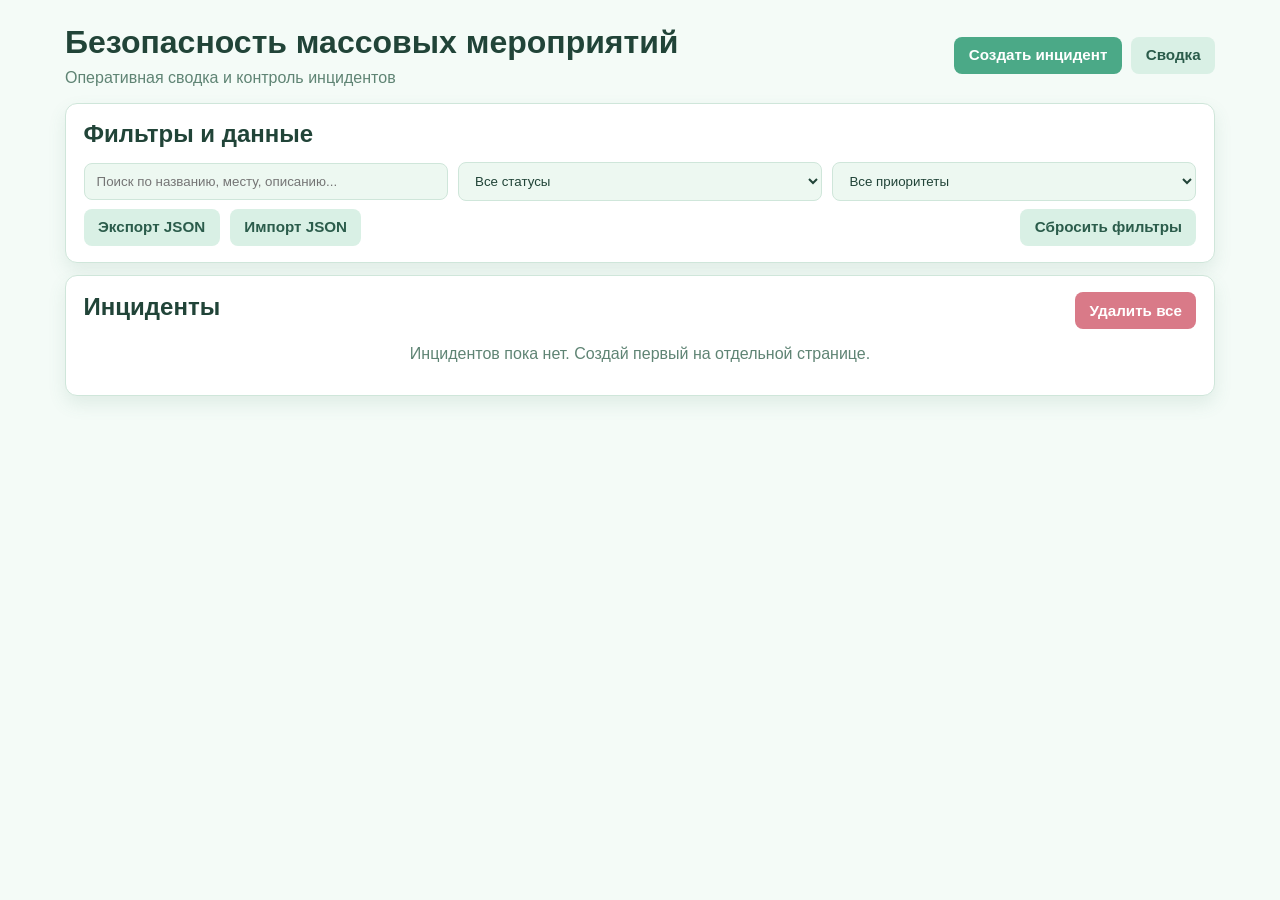
<file: index.html>
<!doctype html>
<html lang="ru">
  <head>
    <meta charset="UTF-8" />
    <meta name="viewport" content="width=device-width, initial-scale=1.0" />
    <title>Безопасность массовых мероприятий</title>
    <link rel="stylesheet" href="style.css" />
  </head>
  <body>
    <header class="container header">
      <div>
        <h1>Безопасность массовых мероприятий</h1>
        <p class="subtitle">Оперативная сводка и контроль инцидентов</p>
      </div>
      <nav class="nav-actions">
        <a class="btn" href="create.html">Создать инцидент</a>
        <a class="btn btn-secondary" href="summary.html">Сводка</a>
      </nav>
    </header>

    <main class="container">
      <section class="card">
        <h2>Фильтры и данные</h2>

        <div class="toolbar">
          <input id="searchInput" type="search" placeholder="Поиск по названию, месту, описанию..." />
          <select id="statusFilter">
            <option value="Все">Все статусы</option>
            <option value="Новый">Новый</option>
            <option value="В работе">В работе</option>
            <option value="Решен">Решен</option>
          </select>
          <select id="priorityFilter">
            <option value="Все">Все приоритеты</option>
            <option value="Низкий">Низкий</option>
            <option value="Средний">Средний</option>
            <option value="Высокий">Высокий</option>
            <option value="Критический">Критический</option>
          </select>
        </div>

        <div class="export-controls">
          <button id="exportBtn" class="btn btn-secondary" type="button">Экспорт JSON</button>
          <label class="file-input btn btn-secondary">
            Импорт JSON
            <input id="importInput" type="file" accept="application/json" />
          </label>
          <button id="resetFiltersBtn" class="btn btn-secondary" type="button">Сбросить фильтры</button>
        </div>
      </section>

      <section class="card mt-12">
        <div class="list-head">
          <h2>Инциденты</h2>
          <button id="clearAllBtn" class="btn btn-danger" type="button">Удалить все</button>
        </div>
        <div id="incidentList" class="incident-list"></div>
        <p id="emptyState" class="empty">Инцидентов пока нет. Создай первый на отдельной странице.</p>
      </section>
    </main>

    <template id="incidentTemplate">
      <article class="incident-item">
        <div class="incident-top">
          <h3 class="incident-title"></h3>
          <div class="badges">
            <span class="badge priority"></span>
            <span class="badge status"></span>
          </div>
        </div>
        <p class="incident-meta"></p>
        <p class="incident-description"></p>
        <div class="incident-actions">
          <button class="btn btn-secondary edit-btn" type="button">Редактировать</button>
          <button class="btn btn-danger delete-btn" type="button">Удалить</button>
        </div>
      </article>
    </template>

    <script src="app.js"></script>
  </body>
</html>
</file>
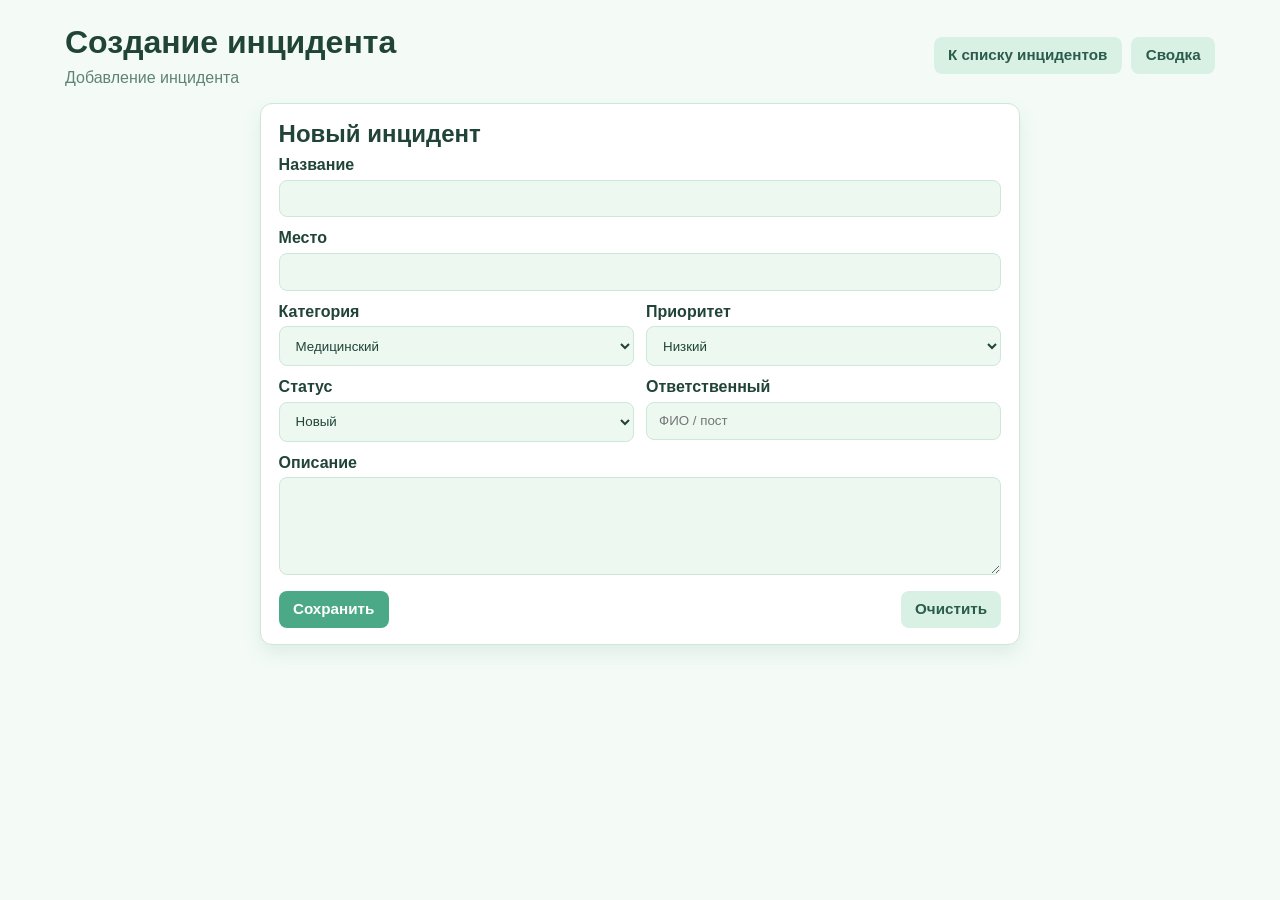
<file: create.html>
<!doctype html>
<html lang="ru">
  <head>
    <meta charset="UTF-8" />
    <meta name="viewport" content="width=device-width, initial-scale=1.0" />
    <title>Создание инцидента</title>
    <link rel="stylesheet" href="style.css" />
  </head>
  <body>
    <header class="container header">
      <div>
        <h1 id="pageTitle">Создание инцидента</h1>
        <p id="pageSubtitle" class="subtitle">Добавление инцидента</p>
      </div>
      <nav class="nav-actions">
        <a class="btn btn-secondary" href="index.html">К списку инцидентов</a>
        <a class="btn btn-secondary" href="summary.html">Сводка</a>
      </nav>
    </header>

    <main class="container narrow">
      <section class="card">
        <h2 id="formTitle">Новый инцидент</h2>
        <form id="incidentForm" class="form">
          <input type="hidden" id="incidentId" />

          <label>
            Название
            <input id="title" name="title" maxlength="120" required />
          </label>

          <label>
            Место
            <input id="location" name="location" maxlength="120" required />
          </label>

          <div class="row">
            <label>
              Категория
              <select id="category" name="category" required>
                <option value="Медицинский">Медицинский</option>
                <option value="Пожарная безопасность">Пожарная безопасность</option>
                <option value="Пропускной режим">Пропускной режим</option>
                <option value="Подозрительный предмет">Подозрительный предмет</option>
                <option value="Нарушение порядка">Нарушение порядка</option>
              </select>
            </label>

            <label>
              Приоритет
              <select id="priority" name="priority" required>
                <option value="Низкий">Низкий</option>
                <option value="Средний">Средний</option>
                <option value="Высокий">Высокий</option>
                <option value="Критический">Критический</option>
              </select>
            </label>
          </div>

          <div class="row">
            <label>
              Статус
              <select id="status" name="status" required>
                <option value="Новый">Новый</option>
                <option value="В работе">В работе</option>
                <option value="Решен">Решен</option>
              </select>
            </label>

            <label>
              Ответственный
              <input id="assignee" name="assignee" maxlength="80" placeholder="ФИО / пост" />
            </label>
          </div>

          <label>
            Описание
            <textarea id="description" name="description" rows="5" maxlength="1000"></textarea>
          </label>

          <div class="actions">
            <button class="btn" type="submit" id="saveBtn">Сохранить</button>
            <button class="btn btn-secondary" type="button" id="resetBtn">Очистить</button>
          </div>
        </form>
      </section>
    </main>

    <script src="app.js"></script>
  </body>
</html>
</file>
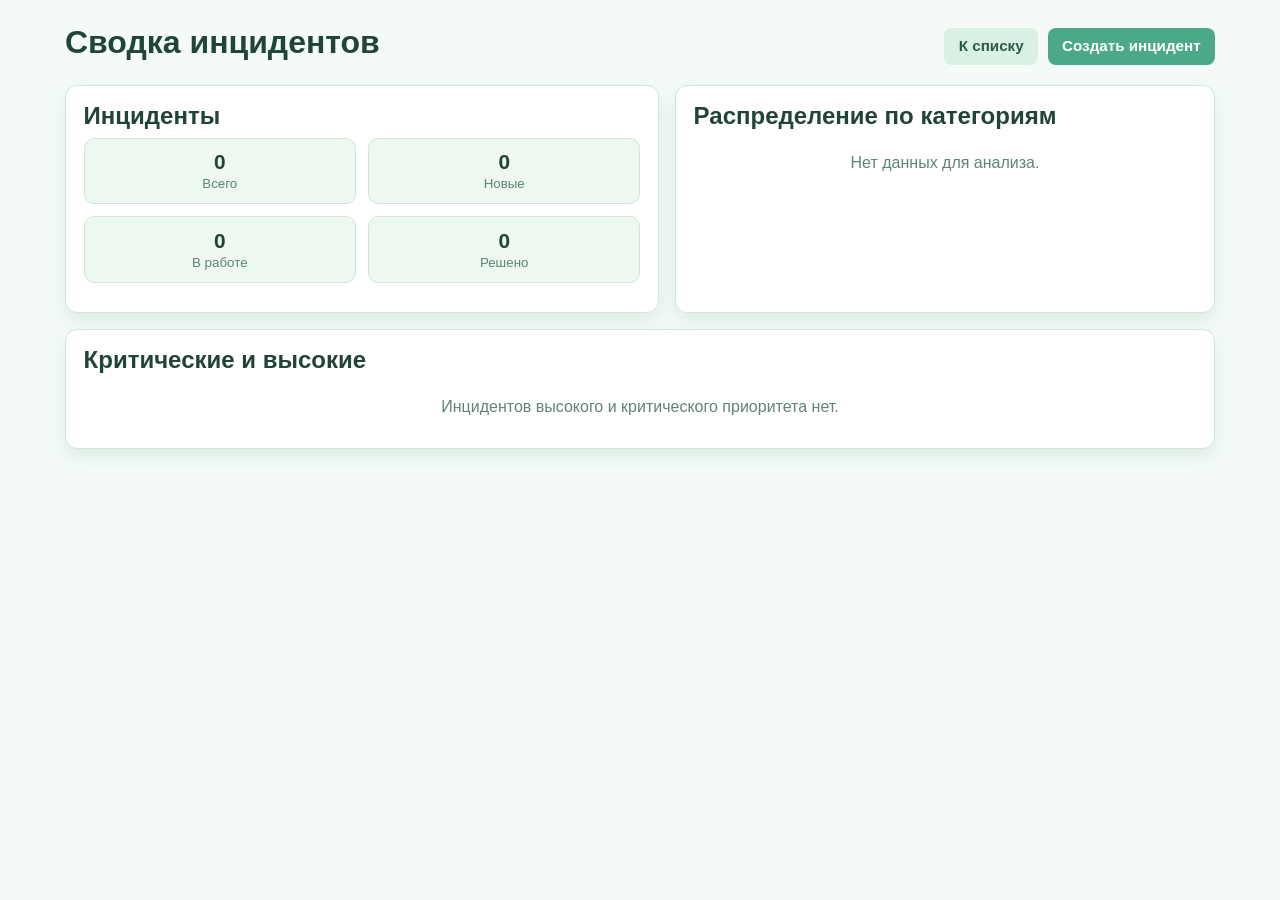
<file: summary.html>
<!doctype html>
<html lang="ru">
  <head>
    <meta charset="UTF-8" />
    <meta name="viewport" content="width=device-width, initial-scale=1.0" />
    <title>Сводка инцидентов</title>
    <link rel="stylesheet" href="style.css" />
  </head>
  <body>
    <header class="container header">
      <div>
        <h1>Сводка инцидентов</h1>
      </div>
      <nav class="nav-actions">
        <a class="btn btn-secondary" href="index.html">К списку</a>
        <a class="btn" href="create.html">Создать инцидент</a>
      </nav>
    </header>

    <main class="container grid">
      <section class="card">
        <h2>Инциденты</h2>
        <div class="stats">
          <div class="stat"><span id="totalCount">0</span><small>Всего</small></div>
          <div class="stat"><span id="newCount">0</span><small>Новые</small></div>
          <div class="stat"><span id="inProgressCount">0</span><small>В работе</small></div>
          <div class="stat"><span id="resolvedCount">0</span><small>Решено</small></div>
        </div>
      </section>

      <section class="card">
        <h2>Распределение по категориям</h2>
        <div id="categoryStats" class="kv-list"></div>
        <p id="categoryEmpty" class="empty">Нет данных для анализа.</p>
      </section>

      <section class="card full">
        <h2>Критические и высокие</h2>
        <div id="priorityList" class="incident-list"></div>
        <p id="priorityEmpty" class="empty">Инцидентов высокого и критического приоритета нет.</p>
      </section>
    </main>

    <template id="priorityTemplate">
      <article class="incident-item">
        <div class="incident-top">
          <h3 class="incident-title"></h3>
          <div class="badges">
            <span class="badge priority"></span>
            <span class="badge status"></span>
          </div>
        </div>
        <p class="incident-meta"></p>
      </article>
    </template>

    <script src="app.js"></script>
  </body>
</html>
</file>
<file: style.css>
:root {
  --bg: #f4fbf7;
  --bg-soft: #edf8f1;
  --card: #ffffff;
  --card-soft: #f0faf4;
  --text: #214438;
  --muted: #5f8474;
  --primary: #4ba987;
  --primary-soft: #d9f0e5;
  --danger: #d97a88;
  --border: #cfe6da;
}

* {
  box-sizing: border-box;
}

body {
  margin: 0;
  font-family: Inter, -apple-system, BlinkMacSystemFont, "Segoe UI", Roboto, Arial, sans-serif;
  background: var(--bg);
  color: var(--text);
}

.container {
  width: min(1150px, 94%);
  margin: 0 auto;
}

.header {
  display: flex;
  justify-content: space-between;
  gap: 1rem;
  align-items: center;
  padding: 1.5rem 0 1rem;
}

h1,
h2,
h3 {
  margin: 0 0 0.5rem;
}

.subtitle {
  margin: 0;
  color: var(--muted);
}

.nav-actions {
  display: flex;
  gap: 0.6rem;
  align-items: center;
}

.grid {
  display: grid;
  grid-template-columns: 1fr;
  gap: 1rem;
  padding-bottom: 2rem;
}

.narrow {
  width: min(760px, 94%);
  padding-bottom: 2rem;
}

.card {
  background: var(--card);
  border: 1px solid var(--border);
  border-radius: 12px;
  padding: 1rem 1.1rem;
  box-shadow: 0 8px 18px rgba(74, 132, 105, 0.12);
}

.full {
  grid-column: 1 / -1;
}

.form label {
  display: block;
  font-weight: 600;
  margin-bottom: 0.75rem;
}

input,
textarea,
select {
  width: 100%;
  margin-top: 0.35rem;
  padding: 0.65rem 0.75rem;
  border: 1px solid var(--border);
  border-radius: 8px;
  background: var(--bg-soft);
  color: var(--text);
}

textarea {
  resize: vertical;
}

.row {
  display: grid;
  grid-template-columns: 1fr;
  gap: 0.75rem;
}

.actions,
.toolbar,
.export-controls,
.list-head,
.incident-actions,
.incident-top {
  display: flex;
  flex-wrap: wrap;
  gap: 0.65rem;
  align-items: center;
  justify-content: space-between;
}

.toolbar input,
.toolbar select {
  flex: 1 1 180px;
}

.btn {
  border: none;
  border-radius: 8px;
  padding: 0.6rem 0.9rem;
  font-family: inherit;
  font-size: 0.95rem;
  line-height: 1.2;
  font-weight: 600;
  background: var(--primary);
  color: #ffffff;
  cursor: pointer;
  text-decoration: none;
  display: inline-flex;
  align-items: center;
  justify-content: center;
}

.btn:hover {
  filter: brightness(0.95);
}

.btn-secondary {
  background: var(--primary-soft);
  color: #2b5c4b;
}

.btn-danger {
  background: var(--danger);
}

.file-input {
  position: relative;
  overflow: hidden;
  font-family: inherit;
  font-size: 0.95rem;
  line-height: 1.2;
}

.file-input input {
  position: absolute;
  inset: 0;
  opacity: 0;
  cursor: pointer;
}

.stats {
  display: grid;
  grid-template-columns: repeat(2, minmax(0, 1fr));
  gap: 0.75rem;
  margin-bottom: 0.85rem;
}

.stat {
  border: 1px solid var(--border);
  border-radius: 10px;
  padding: 0.7rem;
  text-align: center;
  background: var(--bg-soft);
}

.stat span {
  display: block;
  font-size: 1.3rem;
  font-weight: 700;
}

.stat small {
  color: var(--muted);
}

.incident-list {
  display: grid;
  gap: 0.75rem;
}

#incidentList {
  max-height: 62vh;
  overflow-y: auto;
  padding-right: 0.25rem;
}

.incident-item {
  border: 1px solid var(--border);
  border-radius: 10px;
  padding: 0.8rem;
  background: var(--card-soft);
}

.incident-meta,
.incident-description {
  margin: 0.4rem 0;
  color: #3f6657;
}

.badges {
  display: flex;
  gap: 0.4rem;
}

.badge {
  display: inline-block;
  border-radius: 999px;
  font-size: 0.8rem;
  padding: 0.2rem 0.6rem;
  color: #ffffff;
}

.priority[data-value="Низкий"] {
  background: #7ebf9f;
}

.priority[data-value="Средний"] {
  background: #8abf73;
}

.priority[data-value="Высокий"] {
  background: #d49a67;
}

.priority[data-value="Критический"] {
  background: #d97a88;
}

.status[data-value="Решен"] {
  background: #59b58f;
}

.status[data-value="В работе"] {
  background: #74b8a1;
}

.status[data-value="Новый"] {
  background: #8eb6a2;
}

.empty {
  color: var(--muted);
  text-align: center;
}

.mt-12 {
  margin-top: 0.75rem;
}

.export-controls {
  justify-content: flex-start;
  margin-top: 0.45rem;
}

#resetFiltersBtn {
  margin-left: auto;
}

.kv-list {
  display: grid;
  gap: 0.55rem;
}

.kv-row {
  display: flex;
  align-items: center;
  justify-content: space-between;
  border: 1px solid var(--border);
  background: var(--card-soft);
  border-radius: 8px;
  padding: 0.55rem 0.7rem;
}

@media (min-width: 900px) {
  .grid {
    grid-template-columns: 1.1fr 1fr;
  }

  .row {
    grid-template-columns: 1fr 1fr;
  }
}
</file>
